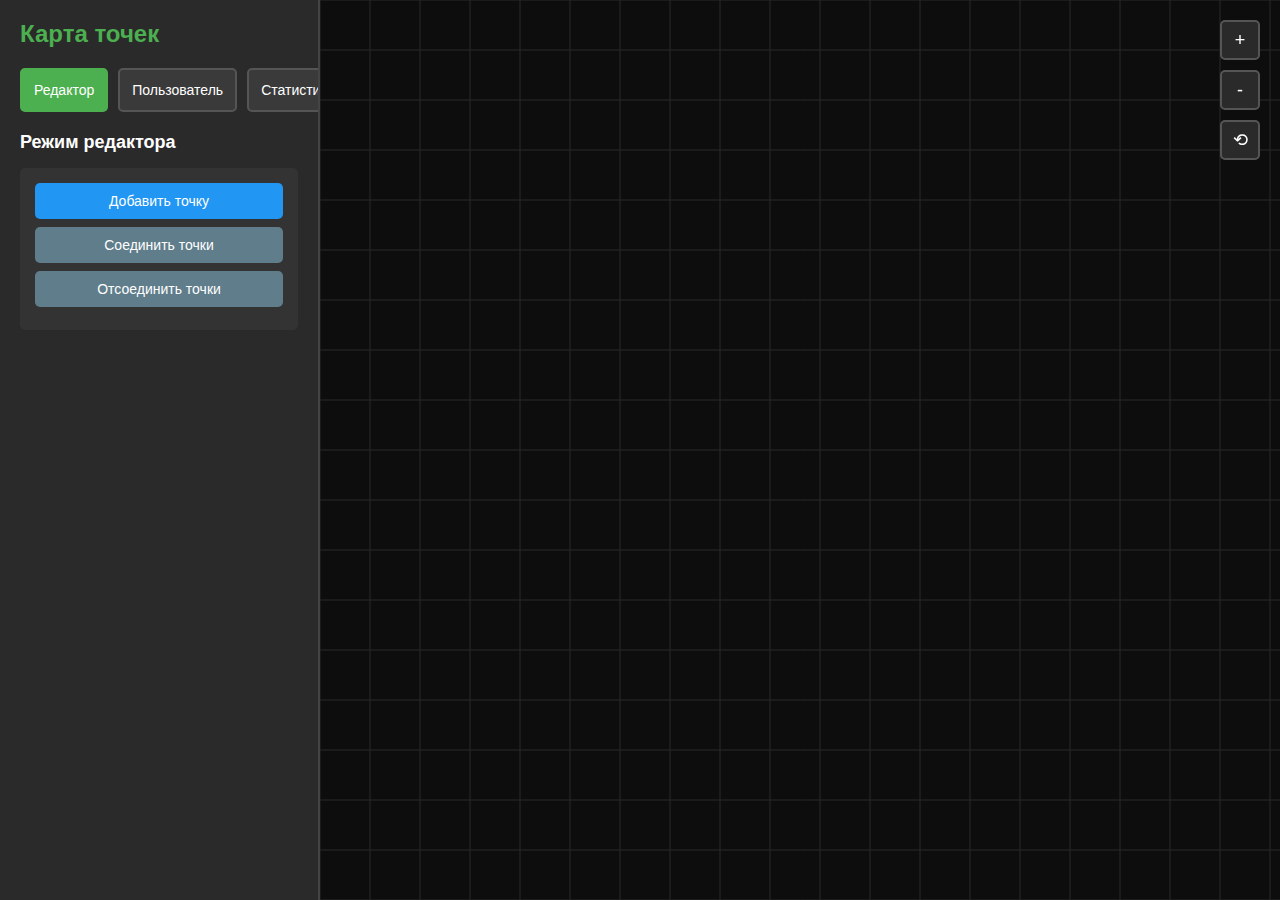
<file: src/index.html>
<!DOCTYPE html>
<html lang="ru">
<head>
    <meta charset="UTF-8">
    <meta name="viewport" content="width=device-width, initial-scale=1.0">
    <title>Карта нефтяных точек</title>
    <link rel="stylesheet" href="css/style.css">
</head>
<body>
    <div class="container">
        <!-- Панель управления -->
        <div class="sidebar">
            <h1>Карта точек</h1>
            
            <!-- Переключатель режимов -->
            <div class="mode-switch">
                <button id="editorMode" class="mode-btn active">Редактор</button>
                <button id="userMode" class="mode-btn">Пользователь</button>
                <button id="statsMode" class="mode-btn">Статистика</button>
            </div>

            <!-- Панель редактора -->
            <div id="editorPanel" class="panel">
                <h3>Режим редактора</h3>
                
                <div class="section">
                    <button id="addPointBtn" class="btn btn-primary">Добавить точку</button>
                    <button id="connectPointsBtn" class="btn btn-secondary">Соединить точки</button>
                    <button id="disconnectPointsBtn" class="btn btn-secondary">Отсоединить точки</button>
                    <button id="cancelConnectionBtn" class="btn btn-danger" style="display: none;">Отменить</button>
                </div>

                <div class="section" id="pointSettings" style="display: none;">
                    <h4>Настройки точки</h4>
                    
                    <label>Тип точки:</label>
                    <select id="pointType">
                        <option value="tower">Вышка (круг)</option>
                        <option value="lair">Логово (квадрат)</option>
                    </select>
                    
                    <label>Нефть в день:</label>
                    <input type="number" id="oilAmount" value="60" min="0">
                    
                    <label>Статус:</label>
                    <select id="pointStatus">
                        <option value="free">Свободно</option>
                        <option value="captured">Захвачено</option>
                    </select>
                    
                    <label>Открывается через (дней):</label>
                    <input type="number" id="unlockDay" value="0" min="0" max="60">
                    
                    <label>Размер точки:</label>
                    <select id="pointSize">
                        <option value="small">Маленький</option>
                        <option value="medium" selected>Средний</option>
                        <option value="large">Большой</option>
                    </select>
                    
                    <button id="deletePoint" class="btn btn-danger">Удалить</button>
                </div>
            </div>

            <!-- Панель пользователя -->
            <div id="userPanel" class="panel" style="display: none;">
                <h3>Режим пользователя</h3>
                
                <div class="section">
                    <h4>Метки:</h4>
                    <button id="noMarker" class="marker-btn" data-type="none">🚫 Без метки (удалить)</button>
                    <button id="attackMarker" class="marker-btn" data-type="attack">⚔️ Атаковать</button>
                    <button id="noAttackMarker" class="marker-btn" data-type="noattack">🚫 Не атаковать</button>
                    <button id="observeMarker" class="marker-btn" data-type="observe">👁️ Наблюдаем</button>
                    <button id="captureMarker" class="marker-btn" data-type="capture">🎯 Захват в конце дня остатками</button>
                    <button id="centerMarker" class="marker-btn" data-type="center">🎖️ Набиться в центр для очков</button>
                    <button id="whaleMarker" class="marker-btn" data-type="whale">🐋 Охота на кита</button>
                </div>

                <div class="section">
                    <button id="clearMarkers" class="btn btn-danger">Очистить метки</button>
                </div>

                <div class="section">
                    <h4>Количество меток:</h4>
                    <div id="markerCount"></div>
                </div>
            </div>

            <!-- Панель статистики -->
            <div id="statsPanel" class="panel" style="display: none;">
                <h3>Статистика карты</h3>
                
                <div class="section">
                    <h4>Точки:</h4>
                    <div id="pointsStats"></div>
                </div>

                <div class="section">
                    <h4>Нефть:</h4>
                    <div id="oilStats"></div>
                </div>

                <div class="section">
                    <h4>Метки:</h4>
                    <div id="markersStats"></div>
                </div>
            </div>
        </div>

        <!-- Область карты -->
        <div class="map-area">
            <div class="map-controls">
                <button id="zoomIn" class="control-btn">+</button>
                <button id="zoomOut" class="control-btn">-</button>
                <button id="resetView" class="control-btn">⟲</button>
            </div>
            <div id="notification" class="notification"></div>
            <canvas id="mapCanvas"></canvas>
        </div>
    </div>

    <script src="js/state.js"></script>
    <script src="js/canvas.js"></script>
    <script src="js/ui.js"></script>
    <script src="js/main.js"></script>
</body>
</html>
</file>
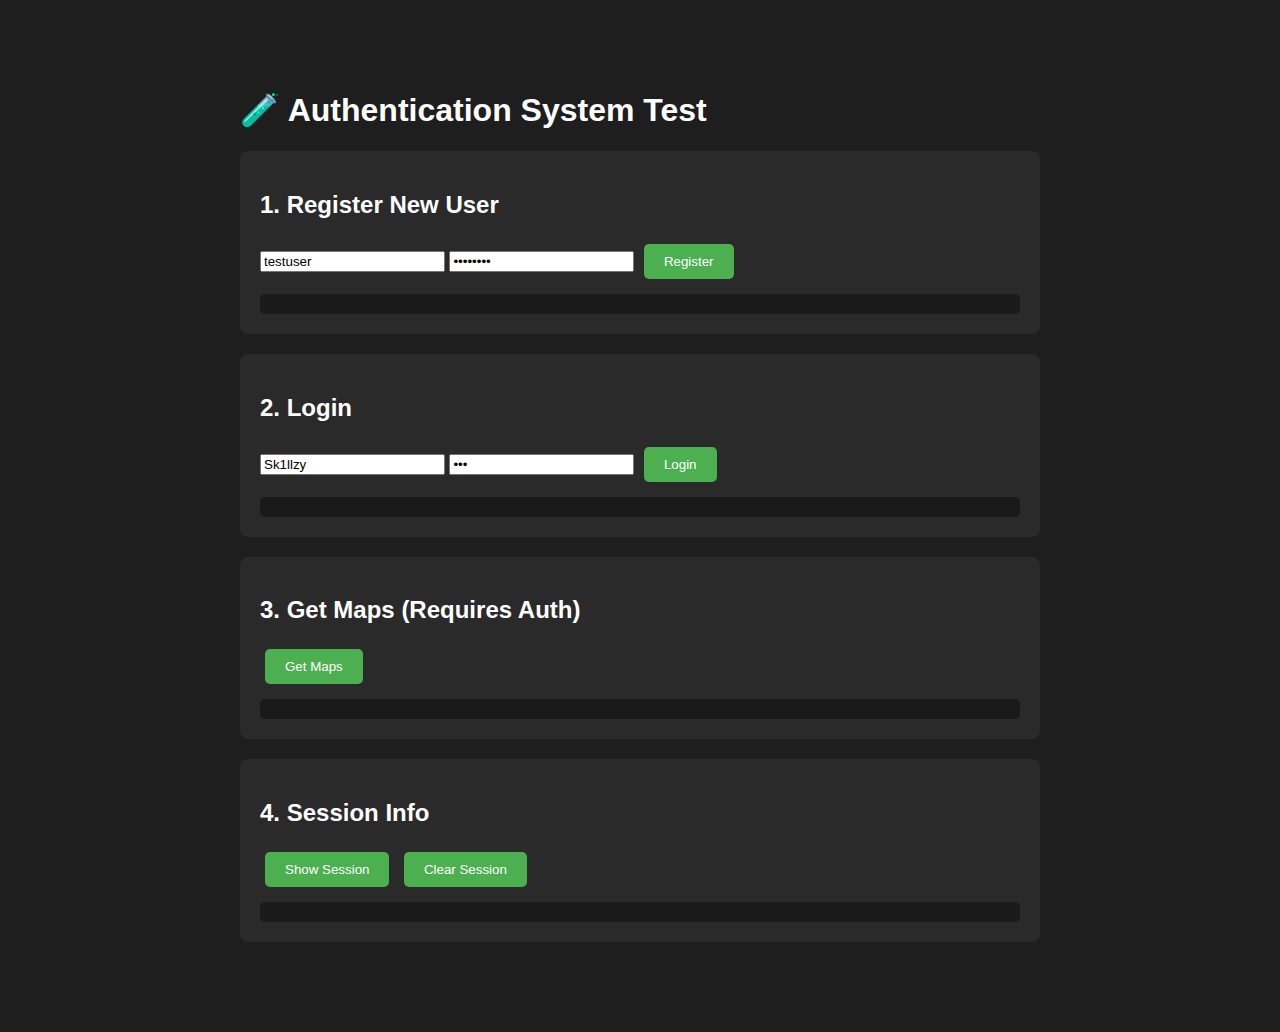
<file: test_auth.html>
<!DOCTYPE html>
<html lang="ru">
<head>
    <meta charset="UTF-8">
    <meta name="viewport" content="width=device-width, initial-scale=1.0">
    <title>Test Authentication</title>
    <style>
        body {
            font-family: Arial, sans-serif;
            max-width: 800px;
            margin: 50px auto;
            padding: 20px;
            background: #1e1e1e;
            color: #fff;
        }
        .test-section {
            background: #2a2a2a;
            padding: 20px;
            margin-bottom: 20px;
            border-radius: 8px;
        }
        button {
            padding: 10px 20px;
            margin: 5px;
            background: #4CAF50;
            border: none;
            color: white;
            cursor: pointer;
            border-radius: 5px;
        }
        button:hover {
            background: #45a049;
        }
        .result {
            background: #1a1a1a;
            padding: 10px;
            margin-top: 10px;
            border-radius: 5px;
            white-space: pre-wrap;
            font-family: monospace;
            font-size: 12px;
        }
        .error {
            color: #f44336;
        }
        .success {
            color: #4CAF50;
        }
    </style>
</head>
<body>
    <h1>🧪 Authentication System Test</h1>

    <div class="test-section">
        <h2>1. Register New User</h2>
        <input type="text" id="regUsername" placeholder="Username" value="testuser">
        <input type="password" id="regPassword" placeholder="Password" value="test1234">
        <button onclick="testRegister()">Register</button>
        <div id="regResult" class="result"></div>
    </div>

    <div class="test-section">
        <h2>2. Login</h2>
        <input type="text" id="loginUsername" placeholder="Username" value="Sk1llzy">
        <input type="password" id="loginPassword" placeholder="Password" value="123">
        <button onclick="testLogin()">Login</button>
        <div id="loginResult" class="result"></div>
    </div>

    <div class="test-section">
        <h2>3. Get Maps (Requires Auth)</h2>
        <button onclick="testGetMaps()">Get Maps</button>
        <div id="mapsResult" class="result"></div>
    </div>

    <div class="test-section">
        <h2>4. Session Info</h2>
        <button onclick="showSession()">Show Session</button>
        <button onclick="clearSession()">Clear Session</button>
        <div id="sessionResult" class="result"></div>
    </div>

    <script>
        async function testRegister() {
            const username = document.getElementById('regUsername').value;
            const password = document.getElementById('regPassword').value;
            const result = document.getElementById('regResult');

            try {
                const response = await fetch('/api/auth/register/', {
                    method: 'POST',
                    headers: { 'Content-Type': 'application/json' },
                    body: JSON.stringify({ username, password })
                });

                const data = await response.json();
                
                if (response.ok) {
                    result.className = 'result success';
                    result.textContent = 'SUCCESS:\n' + JSON.stringify(data, null, 2);
                    
                    // Save to session
                    sessionStorage.setItem('authToken', data.token);
                    sessionStorage.setItem('username', data.username);
                    sessionStorage.setItem('userId', data.user_id);
                } else {
                    result.className = 'result error';
                    result.textContent = 'ERROR:\n' + JSON.stringify(data, null, 2);
                }
            } catch (error) {
                result.className = 'result error';
                result.textContent = 'ERROR:\n' + error.message;
            }
        }

        async function testLogin() {
            const username = document.getElementById('loginUsername').value;
            const password = document.getElementById('loginPassword').value;
            const result = document.getElementById('loginResult');

            try {
                const response = await fetch('/api/auth/login/', {
                    method: 'POST',
                    headers: { 'Content-Type': 'application/json' },
                    body: JSON.stringify({ username, password })
                });

                const data = await response.json();
                
                if (response.ok) {
                    result.className = 'result success';
                    result.textContent = 'SUCCESS:\n' + JSON.stringify(data, null, 2);
                    
                    // Save to session
                    sessionStorage.setItem('authToken', data.token);
                    sessionStorage.setItem('username', data.username);
                    sessionStorage.setItem('userId', data.user_id);
                } else {
                    result.className = 'result error';
                    result.textContent = 'ERROR:\n' + JSON.stringify(data, null, 2);
                }
            } catch (error) {
                result.className = 'result error';
                result.textContent = 'ERROR:\n' + error.message;
            }
        }

        async function testGetMaps() {
            const result = document.getElementById('mapsResult');
            const token = sessionStorage.getItem('authToken');

            if (!token) {
                result.className = 'result error';
                result.textContent = 'ERROR: No auth token. Please login first.';
                return;
            }

            try {
                const response = await fetch('/api/maps/', {
                    headers: {
                        'Content-Type': 'application/json',
                        'Authorization': `Bearer ${token}`
                    }
                });

                const data = await response.json();
                
                if (response.ok) {
                    result.className = 'result success';
                    result.textContent = 'SUCCESS:\n' + JSON.stringify(data, null, 2);
                } else {
                    result.className = 'result error';
                    result.textContent = 'ERROR:\n' + JSON.stringify(data, null, 2);
                }
            } catch (error) {
                result.className = 'result error';
                result.textContent = 'ERROR:\n' + error.message;
            }
        }

        function showSession() {
            const result = document.getElementById('sessionResult');
            const session = {
                authToken: sessionStorage.getItem('authToken'),
                username: sessionStorage.getItem('username'),
                userId: sessionStorage.getItem('userId')
            };
            result.className = 'result';
            result.textContent = JSON.stringify(session, null, 2);
        }

        function clearSession() {
            sessionStorage.clear();
            const result = document.getElementById('sessionResult');
            result.className = 'result success';
            result.textContent = 'Session cleared!';
        }
    </script>
</body>
</html>
</file>
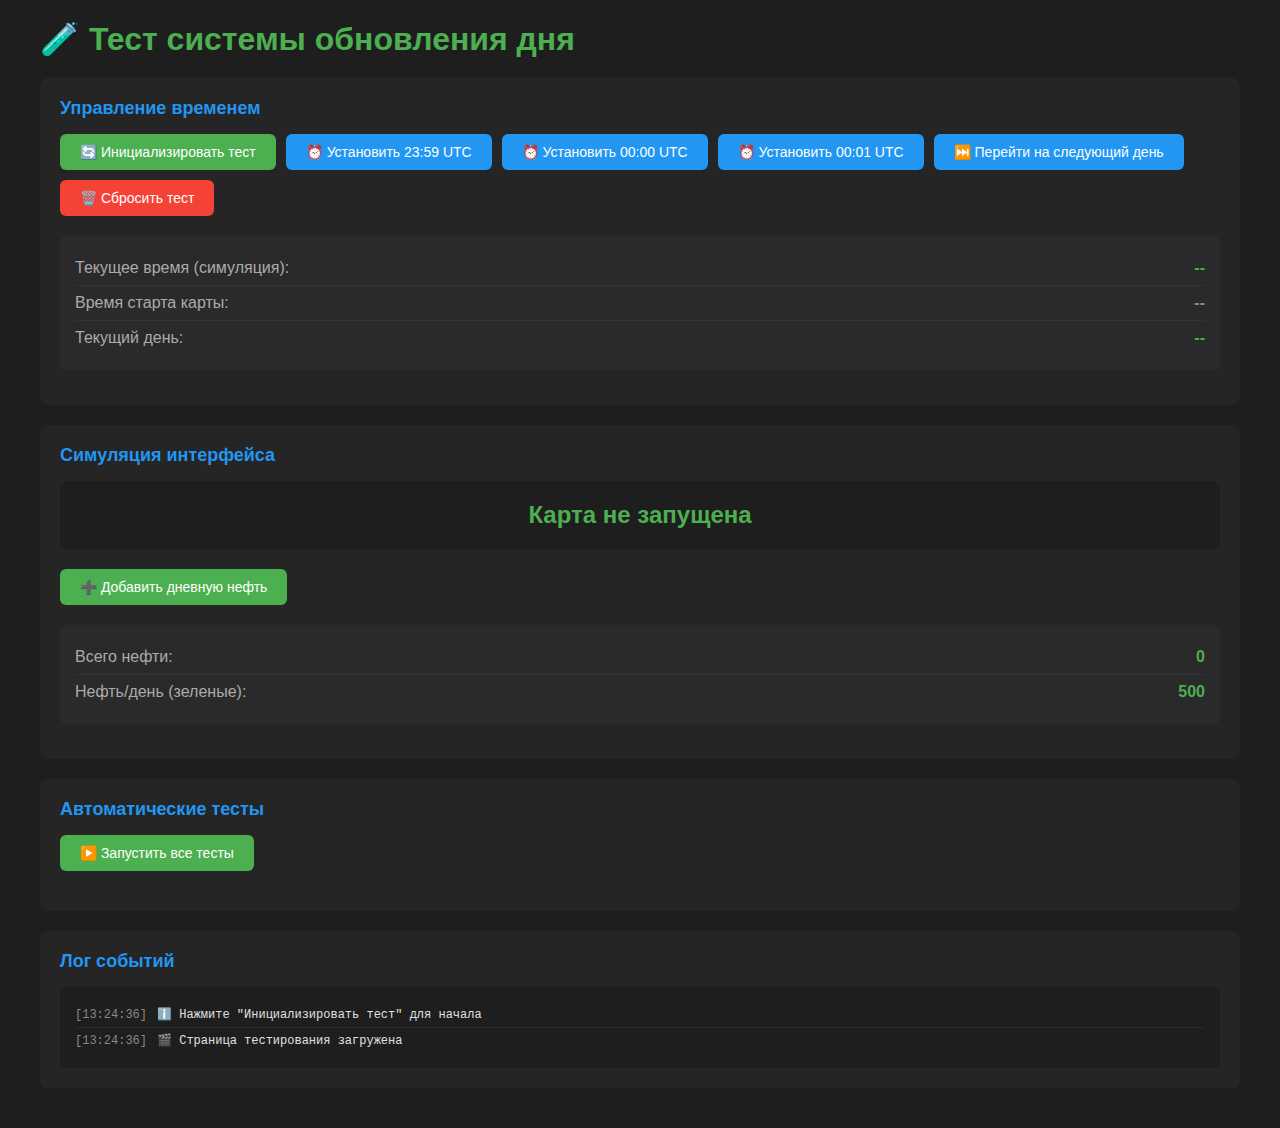
<file: test_day_change.html>
<!DOCTYPE html>
<html lang="ru">
<head>
    <meta charset="UTF-8">
    <meta name="viewport" content="width=device-width, initial-scale=1.0">
    <title>Тест обновления дня</title>
    <style>
        * {
            margin: 0;
            padding: 0;
            box-sizing: border-box;
        }
        
        body {
            font-family: -apple-system, BlinkMacSystemFont, 'Segoe UI', Roboto, sans-serif;
            background: #1e1e1e;
            color: #e0e0e0;
            padding: 20px;
        }
        
        .container {
            max-width: 1200px;
            margin: 0 auto;
        }
        
        h1 {
            color: #4CAF50;
            margin-bottom: 20px;
        }
        
        .test-section {
            background: #252525;
            border-radius: 8px;
            padding: 20px;
            margin-bottom: 20px;
        }
        
        .test-section h2 {
            color: #2196F3;
            font-size: 18px;
            margin-bottom: 15px;
        }
        
        .controls {
            display: flex;
            gap: 10px;
            margin-bottom: 20px;
            flex-wrap: wrap;
        }
        
        button {
            padding: 10px 20px;
            background: #4CAF50;
            color: white;
            border: none;
            border-radius: 6px;
            cursor: pointer;
            font-size: 14px;
            font-weight: 500;
        }
        
        button:hover {
            background: #45a049;
        }
        
        button.secondary {
            background: #2196F3;
        }
        
        button.secondary:hover {
            background: #1976D2;
        }
        
        button.danger {
            background: #f44336;
        }
        
        button.danger:hover {
            background: #da190b;
        }
        
        .status {
            background: #2a2a2a;
            padding: 15px;
            border-radius: 6px;
            margin-bottom: 15px;
        }
        
        .status-item {
            display: flex;
            justify-content: space-between;
            padding: 8px 0;
            border-bottom: 1px solid #333;
        }
        
        .status-item:last-child {
            border-bottom: none;
        }
        
        .status-label {
            color: #aaa;
        }
        
        .status-value {
            color: #4CAF50;
            font-weight: 600;
        }
        
        .timer {
            font-size: 24px;
            text-align: center;
            color: #4CAF50;
            padding: 20px;
            background: #1e1e1e;
            border-radius: 8px;
            font-weight: 600;
            margin-bottom: 10px;
        }
        
        .day-info {
            text-align: center;
            font-size: 14px;
            color: #aaa;
            margin-bottom: 20px;
        }
        
        .day-change-warning {
            margin-bottom: 15px;
            padding: 15px;
            background: #3a2a1a;
            border: 2px solid #FF9800;
            border-radius: 8px;
            display: none;
        }
        
        .day-change-warning.show {
            display: block;
        }
        
        .day-change-warning-content {
            display: flex;
            align-items: center;
            gap: 15px;
        }
        
        .day-change-icon {
            font-size: 32px;
            flex-shrink: 0;
        }
        
        .day-change-text {
            flex: 1;
        }
        
        .day-change-title {
            color: #FFD700;
            font-size: 16px;
            font-weight: 600;
            margin-bottom: 5px;
        }
        
        .day-change-subtitle {
            color: #FFD700;
            font-size: 14px;
        }
        
        .test-result {
            padding: 10px;
            border-radius: 6px;
            margin-bottom: 10px;
        }
        
        .test-result.pass {
            background: #1a3a1a;
            border: 1px solid #4CAF50;
            color: #4CAF50;
        }
        
        .test-result.fail {
            background: #3a1a1a;
            border: 1px solid #f44336;
            color: #f44336;
        }
        
        .test-result.info {
            background: #1a2a3a;
            border: 1px solid #2196F3;
            color: #2196F3;
        }
        
        .log {
            background: #1e1e1e;
            padding: 15px;
            border-radius: 6px;
            max-height: 400px;
            overflow-y: auto;
            font-family: 'Courier New', monospace;
            font-size: 12px;
        }
        
        .log-entry {
            padding: 5px 0;
            border-bottom: 1px solid #2a2a2a;
        }
        
        .log-entry:last-child {
            border-bottom: none;
        }
        
        .log-time {
            color: #888;
            margin-right: 10px;
        }
        
        .log-message {
            color: #e0e0e0;
        }
    </style>
</head>
<body>
    <div class="container">
        <h1>🧪 Тест системы обновления дня</h1>
        
        <div class="test-section">
            <h2>Управление временем</h2>
            <div class="controls">
                <button onclick="initTest()">🔄 Инициализировать тест</button>
                <button class="secondary" onclick="setTime23_59()">⏰ Установить 23:59 UTC</button>
                <button class="secondary" onclick="setTime00_00()">⏰ Установить 00:00 UTC</button>
                <button class="secondary" onclick="setTime00_01()">⏰ Установить 00:01 UTC</button>
                <button class="secondary" onclick="advanceDay()">⏭️ Перейти на следующий день</button>
                <button class="danger" onclick="resetTest()">🗑️ Сбросить тест</button>
            </div>
            
            <div class="status">
                <div class="status-item">
                    <span class="status-label">Текущее время (симуляция):</span>
                    <span class="status-value" id="currentTime">--</span>
                </div>
                <div class="status-item">
                    <span class="status-label">Время старта карты:</span>
                    <span class="status-value" id="startTime">--</span>
                </div>
                <div class="status-item">
                    <span class="status-label">Текущий день:</span>
                    <span class="status-value" id="currentDayValue">--</span>
                </div>
            </div>
        </div>
        
        <div class="test-section">
            <h2>Симуляция интерфейса</h2>
            
            <div class="timer" id="gameTimer">Карта не запущена</div>
            <div class="day-info" id="currentDay"></div>
            
            <div class="day-change-warning" id="dayChangeWarning">
                <!-- Warning content will be inserted here -->
            </div>
            
            <div class="controls">
                <button onclick="addDailyOil()">➕ Добавить дневную нефть</button>
            </div>
            
            <div class="status">
                <div class="status-item">
                    <span class="status-label">Всего нефти:</span>
                    <span class="status-value" id="totalOil">0</span>
                </div>
                <div class="status-item">
                    <span class="status-label">Нефть/день (зеленые):</span>
                    <span class="status-value" id="dailyOilGreen">500</span>
                </div>
            </div>
        </div>
        
        <div class="test-section">
            <h2>Автоматические тесты</h2>
            <div class="controls">
                <button onclick="runAllTests()">▶️ Запустить все тесты</button>
            </div>
            <div id="testResults"></div>
        </div>
        
        <div class="test-section">
            <h2>Лог событий</h2>
            <div class="log" id="eventLog"></div>
        </div>
    </div>

    <script>
        // Test state
        let testState = {
            startTime: null,
            currentTime: null,
            isRunning: false,
            totalOil: 0,
            durationDays: 10,
            lastDay: -1,
            dayChangeNotified: false
        };
        
        let timerInterval = null;
        
        // Logging
        function log(message) {
            const logEl = document.getElementById('eventLog');
            const entry = document.createElement('div');
            entry.className = 'log-entry';
            
            const time = new Date().toLocaleTimeString('ru-RU');
            entry.innerHTML = `<span class="log-time">[${time}]</span><span class="log-message">${message}</span>`;
            
            logEl.insertBefore(entry, logEl.firstChild);
            console.log(`[${time}] ${message}`);
        }
        
        // Test result display
        function addTestResult(message, status) {
            const resultsEl = document.getElementById('testResults');
            const result = document.createElement('div');
            result.className = `test-result ${status}`;
            result.textContent = message;
            resultsEl.appendChild(result);
        }
        
        function clearTestResults() {
            document.getElementById('testResults').innerHTML = '';
        }
        
        // Core functions (copied from app.js)
        function getCurrentDay() {
            if (!testState.startTime) return 0;
            const start = new Date(testState.startTime);
            const now = testState.currentTime || new Date();
            const diff = now - start;
            return Math.max(0, Math.floor(diff / (1000 * 60 * 60 * 24)));
        }
        
        function updateDayChangeWarning() {
            const warningSection = document.getElementById('dayChangeWarning');
            if (!warningSection) return;
            
            if (testState.dayChangeNotified && testState.isRunning) {
                const dailyOilGreen = parseInt(document.getElementById('dailyOilGreen').textContent) || 0;
                const currentDay = getCurrentDay();
                
                warningSection.innerHTML = `
                    <div class="day-change-warning-content">
                        <div class="day-change-icon">⚠️</div>
                        <div class="day-change-text">
                            <div class="day-change-title">Новый день ${currentDay + 1}!</div>
                            <div class="day-change-subtitle">Не забудьте добавить дневную нефть: ${dailyOilGreen}</div>
                        </div>
                    </div>
                `;
                warningSection.classList.add('show');
                log('✅ Уведомление о новом дне показано');
            } else {
                warningSection.classList.remove('show');
            }
        }
        
        function updateTimer() {
            if (!testState.isRunning || !testState.startTime) {
                document.getElementById('gameTimer').textContent = 'Карта не запущена';
                return;
            }
            
            const start = new Date(testState.startTime);
            const end = new Date(start.getTime() + testState.durationDays * 24 * 60 * 60 * 1000);
            const now = testState.currentTime || new Date();
            const remaining = end - now;
            
            if (remaining <= 0) {
                document.getElementById('gameTimer').textContent = 'Карта завершена';
                stopTimer();
                return;
            }
            
            const days = Math.floor(remaining / (1000 * 60 * 60 * 24));
            const hours = Math.floor((remaining % (1000 * 60 * 60 * 24)) / (1000 * 60 * 60));
            const minutes = Math.floor((remaining % (1000 * 60 * 60)) / (1000 * 60));
            const seconds = Math.floor((remaining % (1000 * 60)) / 1000);
            
            document.getElementById('gameTimer').textContent = 
                `${days}д ${String(hours).padStart(2, '0')}:${String(minutes).padStart(2, '0')}:${String(seconds).padStart(2, '0')}`;
            
            const currentDay = getCurrentDay();
            document.getElementById('currentDay').textContent = `День ${currentDay + 1} из ${testState.durationDays}`;
            
            // Check if day changed
            if (testState.lastDay !== -1 && currentDay > testState.lastDay) {
                log(`🔔 День изменился: ${testState.lastDay + 1} → ${currentDay + 1}`);
                testState.dayChangeNotified = true;
                updateDayChangeWarning();
            }
            testState.lastDay = currentDay;
            
            // Update status display
            updateStatusDisplay();
        }
        
        function startTimer() {
            stopTimer();
            
            if (!testState.isRunning || !testState.startTime) {
                document.getElementById('gameTimer').textContent = 'Карта не запущена';
                return;
            }
            
            testState.lastDay = getCurrentDay();
            testState.dayChangeNotified = false;
            
            updateTimer();
            timerInterval = setInterval(updateTimer, 1000);
            log('⏱️ Таймер запущен');
        }
        
        function stopTimer() {
            if (timerInterval) {
                clearInterval(timerInterval);
                timerInterval = null;
                log('⏱️ Таймер остановлен');
            }
        }
        
        function updateStatusDisplay() {
            const now = testState.currentTime || new Date();
            document.getElementById('currentTime').textContent = now.toISOString().replace('T', ' ').substring(0, 19) + ' UTC';
            
            if (testState.startTime) {
                const start = new Date(testState.startTime);
                document.getElementById('startTime').textContent = start.toISOString().replace('T', ' ').substring(0, 19) + ' UTC';
            }
            
            document.getElementById('currentDayValue').textContent = getCurrentDay() + 1;
            document.getElementById('totalOil').textContent = testState.totalOil;
        }
        
        // Test controls
        function initTest() {
            // Set start time to yesterday at 00:00 UTC
            const yesterday = new Date();
            yesterday.setUTCDate(yesterday.getUTCDate() - 1);
            yesterday.setUTCHours(0, 0, 0, 0);
            
            testState.startTime = yesterday.toISOString();
            testState.currentTime = new Date();
            testState.isRunning = true;
            testState.totalOil = 0;
            testState.lastDay = -1;
            testState.dayChangeNotified = false;
            
            log('🚀 Тест инициализирован: старт вчера в 00:00 UTC');
            startTimer();
            updateStatusDisplay();
        }
        
        function setTime23_59() {
            if (!testState.startTime) {
                alert('Сначала инициализируйте тест!');
                return;
            }
            
            const start = new Date(testState.startTime);
            const newTime = new Date(start);
            newTime.setUTCDate(start.getUTCDate() + 1);
            newTime.setUTCHours(23, 59, 0, 0);
            
            testState.currentTime = newTime;
            log('⏰ Время установлено на 23:59 UTC (за 1 минуту до смены дня)');
            updateTimer();
        }
        
        function setTime00_00() {
            if (!testState.startTime) {
                alert('Сначала инициализируйте тест!');
                return;
            }
            
            const start = new Date(testState.startTime);
            const newTime = new Date(start);
            newTime.setUTCDate(start.getUTCDate() + 2);
            newTime.setUTCHours(0, 0, 0, 0);
            
            testState.currentTime = newTime;
            log('⏰ Время установлено на 00:00 UTC (момент смены дня)');
            updateTimer();
        }
        
        function setTime00_01() {
            if (!testState.startTime) {
                alert('Сначала инициализируйте тест!');
                return;
            }
            
            const start = new Date(testState.startTime);
            const newTime = new Date(start);
            newTime.setUTCDate(start.getUTCDate() + 2);
            newTime.setUTCHours(0, 1, 0, 0);
            
            testState.currentTime = newTime;
            log('⏰ Время установлено на 00:01 UTC (после смены дня)');
            updateTimer();
        }
        
        function advanceDay() {
            if (!testState.currentTime) {
                alert('Сначала инициализируйте тест!');
                return;
            }
            
            const newTime = new Date(testState.currentTime);
            newTime.setUTCDate(newTime.getUTCDate() + 1);
            testState.currentTime = newTime;
            
            log('⏭️ Время перемещено на +1 день');
            updateTimer();
        }
        
        function addDailyOil() {
            const dailyOilGreen = parseInt(document.getElementById('dailyOilGreen').textContent) || 0;
            
            if (dailyOilGreen === 0) {
                log('❌ Нет нефти для добавления');
                return;
            }
            
            testState.totalOil += dailyOilGreen;
            document.getElementById('totalOil').textContent = testState.totalOil;
            
            // Hide day change warning
            testState.dayChangeNotified = false;
            updateDayChangeWarning();
            
            log(`✅ Добавлено ${dailyOilGreen} нефти. Всего: ${testState.totalOil}`);
            log('✅ Уведомление о новом дне скрыто');
        }
        
        function resetTest() {
            stopTimer();
            
            testState = {
                startTime: null,
                currentTime: null,
                isRunning: false,
                totalOil: 0,
                durationDays: 10,
                lastDay: -1,
                dayChangeNotified: false
            };
            
            document.getElementById('gameTimer').textContent = 'Карта не запущена';
            document.getElementById('currentDay').textContent = '';
            document.getElementById('dayChangeWarning').classList.remove('show');
            document.getElementById('totalOil').textContent = '0';
            document.getElementById('currentTime').textContent = '--';
            document.getElementById('startTime').textContent = '--';
            document.getElementById('currentDayValue').textContent = '--';
            
            log('🗑️ Тест сброшен');
        }
        
        // Automated tests
        async function runAllTests() {
            clearTestResults();
            log('🧪 Запуск автоматических тестов...');
            
            // Test 1: Day change detection
            await testDayChangeDetection();
            
            // Test 2: Warning display
            await testWarningDisplay();
            
            // Test 3: Warning persistence
            await testWarningPersistence();
            
            // Test 4: Warning dismissal
            await testWarningDismissal();
            
            // Test 5: Day counter update
            await testDayCounterUpdate();
            
            log('✅ Все тесты завершены');
        }
        
        async function testDayChangeDetection() {
            log('📝 Тест 1: Обнаружение смены дня');
            
            // Initialize
            const start = new Date();
            start.setUTCHours(0, 0, 0, 0);
            start.setUTCDate(start.getUTCDate() - 1);
            
            testState.startTime = start.toISOString();
            testState.currentTime = new Date(start);
            testState.currentTime.setUTCHours(23, 59, 0, 0);
            testState.isRunning = true;
            testState.lastDay = 0;
            testState.dayChangeNotified = false;
            
            updateTimer();
            
            const dayBefore = getCurrentDay();
            
            // Advance to next day
            testState.currentTime.setUTCHours(0, 0, 0, 0);
            testState.currentTime.setUTCDate(testState.currentTime.getUTCDate() + 1);
            
            updateTimer();
            
            const dayAfter = getCurrentDay();
            
            if (dayAfter > dayBefore && testState.dayChangeNotified) {
                addTestResult('✅ Тест 1 ПРОЙДЕН: Смена дня обнаружена корректно', 'pass');
            } else {
                addTestResult('❌ Тест 1 ПРОВАЛЕН: Смена дня не обнаружена', 'fail');
            }
            
            await sleep(500);
        }
        
        async function testWarningDisplay() {
            log('📝 Тест 2: Отображение уведомления');
            
            const warningEl = document.getElementById('dayChangeWarning');
            const isVisible = warningEl.classList.contains('show');
            
            if (isVisible && testState.dayChangeNotified) {
                addTestResult('✅ Тест 2 ПРОЙДЕН: Уведомление отображается после смены дня', 'pass');
            } else {
                addTestResult('❌ Тест 2 ПРОВАЛЕН: Уведомление не отображается', 'fail');
            }
            
            await sleep(500);
        }
        
        async function testWarningPersistence() {
            log('📝 Тест 3: Постоянство уведомления');
            
            // Simulate timer updates
            for (let i = 0; i < 3; i++) {
                updateTimer();
                await sleep(100);
            }
            
            const warningEl = document.getElementById('dayChangeWarning');
            const stillVisible = warningEl.classList.contains('show');
            
            if (stillVisible && testState.dayChangeNotified) {
                addTestResult('✅ Тест 3 ПРОЙДЕН: Уведомление остается видимым', 'pass');
            } else {
                addTestResult('❌ Тест 3 ПРОВАЛЕН: Уведомление исчезло преждевременно', 'fail');
            }
            
            await sleep(500);
        }
        
        async function testWarningDismissal() {
            log('📝 Тест 4: Скрытие уведомления при добавлении нефти');
            
            // Add oil
            addDailyOil();
            
            const warningEl = document.getElementById('dayChangeWarning');
            const isHidden = !warningEl.classList.contains('show');
            
            if (isHidden && !testState.dayChangeNotified) {
                addTestResult('✅ Тест 4 ПРОЙДЕН: Уведомление скрывается при добавлении нефти', 'pass');
            } else {
                addTestResult('❌ Тест 4 ПРОВАЛЕН: Уведомление не скрылось', 'fail');
            }
            
            await sleep(500);
        }
        
        async function testDayCounterUpdate() {
            log('📝 Тест 5: Обновление счетчика дней');
            
            // Reset and test day counter
            const start = new Date();
            start.setUTCHours(0, 0, 0, 0);
            start.setUTCDate(start.getUTCDate() - 3);
            
            testState.startTime = start.toISOString();
            testState.currentTime = new Date();
            testState.isRunning = true;
            testState.lastDay = -1;
            
            updateTimer();
            
            const currentDay = getCurrentDay();
            const displayedDay = document.getElementById('currentDay').textContent;
            
            if (displayedDay.includes(`День ${currentDay + 1}`) && currentDay === 3) {
                addTestResult('✅ Тест 5 ПРОЙДЕН: Счетчик дней обновляется корректно', 'pass');
            } else {
                addTestResult(`❌ Тест 5 ПРОВАЛЕН: Ожидался день ${currentDay + 1}, отображается: ${displayedDay}`, 'fail');
            }
            
            await sleep(500);
        }
        
        function sleep(ms) {
            return new Promise(resolve => setTimeout(resolve, ms));
        }
        
        // Initialize on load
        log('🎬 Страница тестирования загружена');
        log('ℹ️ Нажмите "Инициализировать тест" для начала');
    </script>
</body>
</html>
</file>
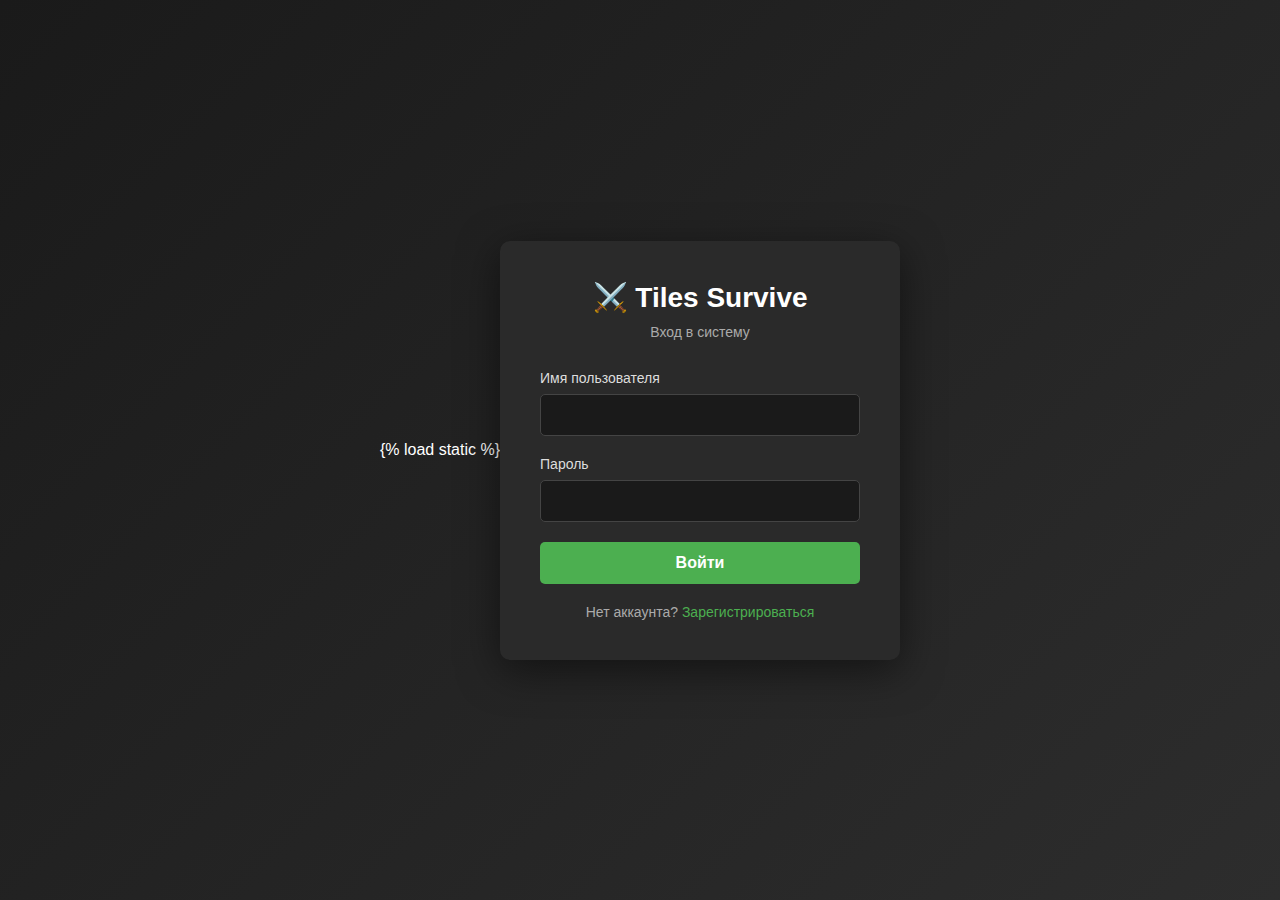
<file: templates/login.html>
{% load static %}
<!DOCTYPE html>
<html lang="ru">
<head>
    <meta charset="UTF-8">
    <meta name="viewport" content="width=device-width, initial-scale=1.0">
    <title>Вход - Tiles Survive</title>
    <style>
        * {
            margin: 0;
            padding: 0;
            box-sizing: border-box;
        }

        body {
            font-family: Arial, sans-serif;
            background: linear-gradient(135deg, #1a1a1a 0%, #2d2d2d 100%);
            min-height: 100vh;
            display: flex;
            justify-content: center;
            align-items: center;
            color: #fff;
        }

        .auth-container {
            background: #2a2a2a;
            border-radius: 10px;
            padding: 40px;
            width: 100%;
            max-width: 400px;
            box-shadow: 0 10px 40px rgba(0, 0, 0, 0.5);
        }

        .auth-header {
            text-align: center;
            margin-bottom: 30px;
        }

        .auth-header h1 {
            font-size: 28px;
            margin-bottom: 10px;
        }

        .auth-header p {
            color: #aaa;
            font-size: 14px;
        }

        .form-group {
            margin-bottom: 20px;
        }

        .form-group label {
            display: block;
            margin-bottom: 8px;
            color: #ddd;
            font-size: 14px;
        }

        .form-group input {
            width: 100%;
            padding: 12px;
            background: #1a1a1a;
            border: 1px solid #444;
            border-radius: 5px;
            color: #fff;
            font-size: 14px;
        }

        .form-group input:focus {
            outline: none;
            border-color: #4CAF50;
        }

        .btn {
            width: 100%;
            padding: 12px;
            background: #4CAF50;
            border: none;
            border-radius: 5px;
            color: #fff;
            font-size: 16px;
            font-weight: bold;
            cursor: pointer;
            transition: background 0.3s;
        }

        .btn:hover {
            background: #45a049;
        }

        .btn:disabled {
            background: #666;
            cursor: not-allowed;
        }

        .error-message {
            background: #f44336;
            color: #fff;
            padding: 12px;
            border-radius: 5px;
            margin-bottom: 20px;
            display: none;
            font-size: 14px;
        }

        .error-message.show {
            display: block;
        }

        .auth-footer {
            text-align: center;
            margin-top: 20px;
            color: #aaa;
            font-size: 14px;
        }

        .auth-footer a {
            color: #4CAF50;
            text-decoration: none;
        }

        .auth-footer a:hover {
            text-decoration: underline;
        }
    </style>
</head>
<body>
    <div class="auth-container">
        <div class="auth-header">
            <h1>⚔️ Tiles Survive</h1>
            <p>Вход в систему</p>
        </div>

        <div id="errorMessage" class="error-message"></div>

        <form id="loginForm">
            <div class="form-group">
                <label for="username">Имя пользователя</label>
                <input type="text" id="username" name="username" required autocomplete="username">
            </div>

            <div class="form-group">
                <label for="password">Пароль</label>
                <input type="password" id="password" name="password" required autocomplete="current-password">
            </div>

            <button type="submit" class="btn" id="loginBtn">Войти</button>
        </form>

        <div class="auth-footer">
            Нет аккаунта? <a href="/register/">Зарегистрироваться</a>
        </div>
    </div>

    <script>
        const form = document.getElementById('loginForm');
        const errorMessage = document.getElementById('errorMessage');
        const loginBtn = document.getElementById('loginBtn');

        form.addEventListener('submit', async (e) => {
            e.preventDefault();
            
            const username = document.getElementById('username').value.trim();
            const password = document.getElementById('password').value;

            if (!username || !password) {
                showError('Заполните все поля');
                return;
            }

            loginBtn.disabled = true;
            loginBtn.textContent = 'Вход...';

            try {
                const response = await fetch('/api/auth/login/', {
                    method: 'POST',
                    headers: { 'Content-Type': 'application/json' },
                    body: JSON.stringify({ username, password })
                });

                const data = await response.json();

                if (response.ok) {
                    // Save token in sessionStorage
                    sessionStorage.setItem('authToken', data.token);
                    sessionStorage.setItem('username', data.username);
                    sessionStorage.setItem('userId', data.user_id);
                    
                    // Redirect to main page
                    window.location.href = '/';
                } else {
                    showError(data.error || 'Ошибка входа');
                    loginBtn.disabled = false;
                    loginBtn.textContent = 'Войти';
                }
            } catch (error) {
                showError('Ошибка соединения с сервером');
                loginBtn.disabled = false;
                loginBtn.textContent = 'Войти';
            }
        });

        function showError(message) {
            errorMessage.textContent = message;
            errorMessage.classList.add('show');
            setTimeout(() => {
                errorMessage.classList.remove('show');
            }, 5000);
        }
    </script>
</body>
</html>
</file>
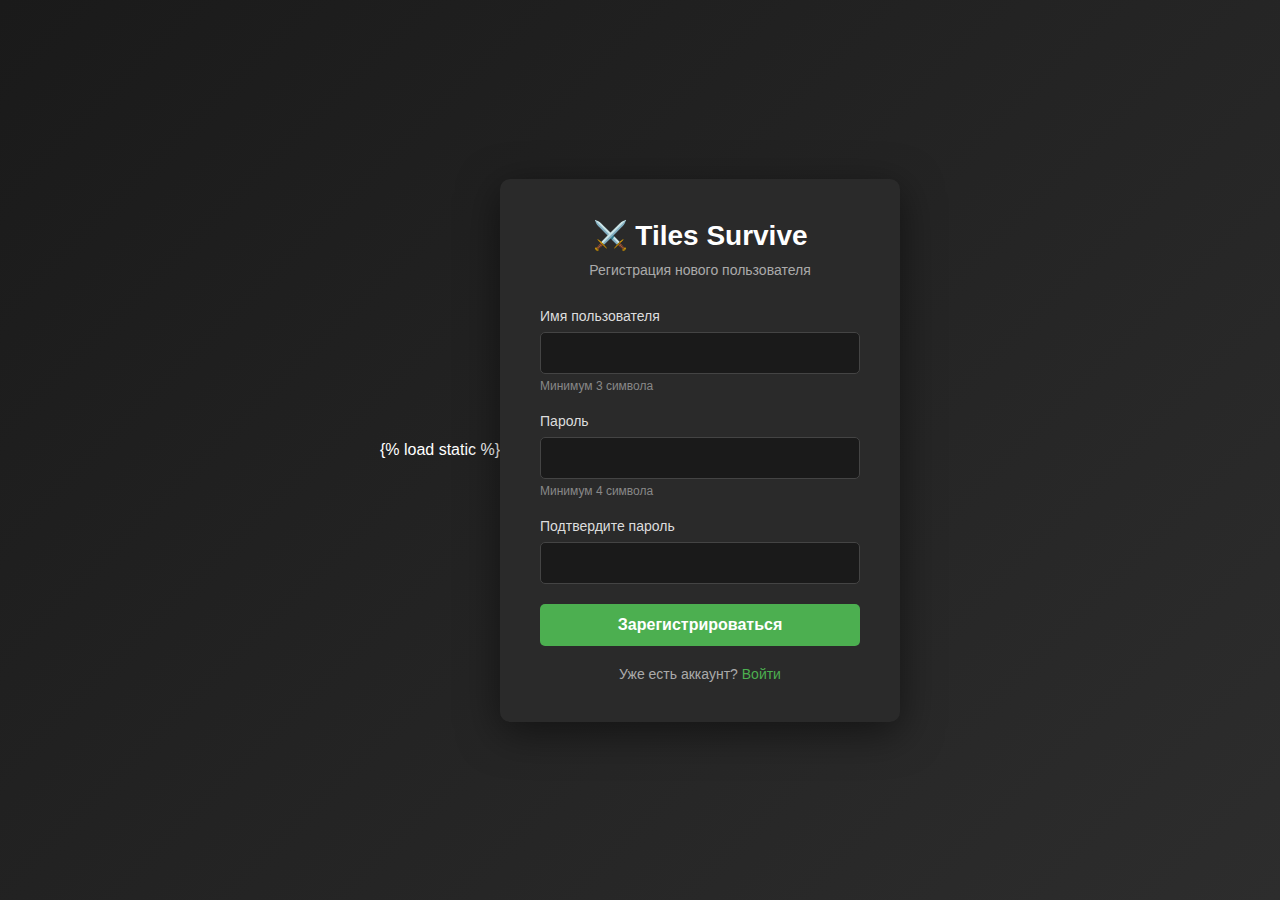
<file: templates/register.html>
{% load static %}
<!DOCTYPE html>
<html lang="ru">
<head>
    <meta charset="UTF-8">
    <meta name="viewport" content="width=device-width, initial-scale=1.0">
    <title>Регистрация - Tiles Survive</title>
    <style>
        * {
            margin: 0;
            padding: 0;
            box-sizing: border-box;
        }

        body {
            font-family: Arial, sans-serif;
            background: linear-gradient(135deg, #1a1a1a 0%, #2d2d2d 100%);
            min-height: 100vh;
            display: flex;
            justify-content: center;
            align-items: center;
            color: #fff;
        }

        .auth-container {
            background: #2a2a2a;
            border-radius: 10px;
            padding: 40px;
            width: 100%;
            max-width: 400px;
            box-shadow: 0 10px 40px rgba(0, 0, 0, 0.5);
        }

        .auth-header {
            text-align: center;
            margin-bottom: 30px;
        }

        .auth-header h1 {
            font-size: 28px;
            margin-bottom: 10px;
        }

        .auth-header p {
            color: #aaa;
            font-size: 14px;
        }

        .form-group {
            margin-bottom: 20px;
        }

        .form-group label {
            display: block;
            margin-bottom: 8px;
            color: #ddd;
            font-size: 14px;
        }

        .form-group input {
            width: 100%;
            padding: 12px;
            background: #1a1a1a;
            border: 1px solid #444;
            border-radius: 5px;
            color: #fff;
            font-size: 14px;
        }

        .form-group input:focus {
            outline: none;
            border-color: #4CAF50;
        }

        .btn {
            width: 100%;
            padding: 12px;
            background: #4CAF50;
            border: none;
            border-radius: 5px;
            color: #fff;
            font-size: 16px;
            font-weight: bold;
            cursor: pointer;
            transition: background 0.3s;
        }

        .btn:hover {
            background: #45a049;
        }

        .btn:disabled {
            background: #666;
            cursor: not-allowed;
        }

        .error-message {
            background: #f44336;
            color: #fff;
            padding: 12px;
            border-radius: 5px;
            margin-bottom: 20px;
            display: none;
            font-size: 14px;
        }

        .error-message.show {
            display: block;
        }

        .success-message {
            background: #4CAF50;
            color: #fff;
            padding: 12px;
            border-radius: 5px;
            margin-bottom: 20px;
            display: none;
            font-size: 14px;
        }

        .success-message.show {
            display: block;
        }

        .auth-footer {
            text-align: center;
            margin-top: 20px;
            color: #aaa;
            font-size: 14px;
        }

        .auth-footer a {
            color: #4CAF50;
            text-decoration: none;
        }

        .auth-footer a:hover {
            text-decoration: underline;
        }

        .password-hint {
            font-size: 12px;
            color: #888;
            margin-top: 5px;
        }

        /* Адаптивность для мобильных */
        @media (max-width: 768px) {
            body {
                padding: 20px;
            }

            .auth-container {
                padding: 30px 20px;
                max-width: 100%;
            }

            .auth-header h1 {
                font-size: 24px;
            }

            .auth-header p {
                font-size: 13px;
            }

            .form-group input {
                padding: 14px;
                font-size: 16px; /* Предотвращает зум на iOS */
            }

            .btn {
                padding: 14px;
                font-size: 16px;
            }

            .password-hint {
                font-size: 11px;
            }
        }

        @media (max-width: 480px) {
            .auth-container {
                padding: 25px 15px;
            }

            .auth-header h1 {
                font-size: 22px;
            }
        }
    </style>
</head>
<body>
    <div class="auth-container">
        <div class="auth-header">
            <h1>⚔️ Tiles Survive</h1>
            <p>Регистрация нового пользователя</p>
        </div>

        <div id="errorMessage" class="error-message"></div>
        <div id="successMessage" class="success-message"></div>

        <form id="registerForm">
            <div class="form-group">
                <label for="username">Имя пользователя</label>
                <input type="text" id="username" name="username" required autocomplete="username" minlength="3">
                <div class="password-hint">Минимум 3 символа</div>
            </div>

            <div class="form-group">
                <label for="password">Пароль</label>
                <input type="password" id="password" name="password" required autocomplete="new-password" minlength="4">
                <div class="password-hint">Минимум 4 символа</div>
            </div>

            <div class="form-group">
                <label for="confirmPassword">Подтвердите пароль</label>
                <input type="password" id="confirmPassword" name="confirmPassword" required autocomplete="new-password">
            </div>

            <button type="submit" class="btn" id="registerBtn">Зарегистрироваться</button>
        </form>

        <div class="auth-footer">
            Уже есть аккаунт? <a href="/login/">Войти</a>
        </div>
    </div>

    <script>
        const form = document.getElementById('registerForm');
        const errorMessage = document.getElementById('errorMessage');
        const successMessage = document.getElementById('successMessage');
        const registerBtn = document.getElementById('registerBtn');

        form.addEventListener('submit', async (e) => {
            e.preventDefault();
            
            const username = document.getElementById('username').value.trim();
            const password = document.getElementById('password').value;
            const confirmPassword = document.getElementById('confirmPassword').value;

            if (!username || !password || !confirmPassword) {
                showError('Заполните все поля');
                return;
            }

            if (username.length < 3) {
                showError('Имя пользователя должно быть минимум 3 символа');
                return;
            }

            if (password.length < 4) {
                showError('Пароль должен быть минимум 4 символа');
                return;
            }

            if (password !== confirmPassword) {
                showError('Пароли не совпадают');
                return;
            }

            registerBtn.disabled = true;
            registerBtn.textContent = 'Регистрация...';

            try {
                const response = await fetch('/api/auth/register/', {
                    method: 'POST',
                    headers: { 'Content-Type': 'application/json' },
                    body: JSON.stringify({ username, password })
                });

                const data = await response.json();

                if (response.ok) {
                    showSuccess('Регистрация успешна! Перенаправление...');
                    
                    // Save token in sessionStorage
                    sessionStorage.setItem('authToken', data.token);
                    sessionStorage.setItem('username', data.username);
                    sessionStorage.setItem('userId', data.user_id);
                    
                    // Redirect to main page after 1 second
                    setTimeout(() => {
                        window.location.href = '/';
                    }, 1000);
                } else {
                    showError(data.error || 'Ошибка регистрации');
                    registerBtn.disabled = false;
                    registerBtn.textContent = 'Зарегистрироваться';
                }
            } catch (error) {
                showError('Ошибка соединения с сервером');
                registerBtn.disabled = false;
                registerBtn.textContent = 'Зарегистрироваться';
            }
        });

        function showError(message) {
            errorMessage.textContent = message;
            errorMessage.classList.add('show');
            successMessage.classList.remove('show');
            setTimeout(() => {
                errorMessage.classList.remove('show');
            }, 5000);
        }

        function showSuccess(message) {
            successMessage.textContent = message;
            successMessage.classList.add('show');
            errorMessage.classList.remove('show');
        }
    </script>
</body>
</html>
</file>
<file: src/css/style.css>
* {
    margin: 0;
    padding: 0;
    box-sizing: border-box;
}

body {
    font-family: 'Segoe UI', Tahoma, Geneva, Verdana, sans-serif;
    background: #1a1a1a;
    color: #fff;
    overflow: hidden;
}

.container {
    display: flex;
    height: 100vh;
}

/* Боковая панель */
.sidebar {
    width: 320px;
    background: #2a2a2a;
    padding: 20px;
    border-right: 2px solid #444;
    overflow-y: auto;
}

.sidebar h1 {
    font-size: 24px;
    margin-bottom: 20px;
    color: #4CAF50;
}

.sidebar h3 {
    font-size: 18px;
    margin-bottom: 15px;
    color: #fff;
}

.sidebar h4 {
    font-size: 14px;
    margin: 15px 0 10px 0;
    color: #aaa;
}

/* Переключатель режимов */
.mode-switch {
    display: flex;
    gap: 10px;
    margin-bottom: 20px;
}

.mode-btn {
    flex: 1;
    padding: 12px;
    background: #3a3a3a;
    color: white;
    border: 2px solid #555;
    border-radius: 5px;
    cursor: pointer;
    font-size: 14px;
    transition: all 0.3s;
}

.mode-btn:hover {
    background: #4a4a4a;
}

.mode-btn.active {
    background: #4CAF50;
    border-color: #4CAF50;
}

/* Секции */
.section {
    margin-bottom: 20px;
    padding: 15px;
    background: #333;
    border-radius: 5px;
}

/* Кнопки */
.btn {
    width: 100%;
    padding: 10px;
    margin-bottom: 8px;
    border: none;
    border-radius: 5px;
    cursor: pointer;
    font-size: 14px;
    transition: all 0.3s;
}

.btn-primary {
    background: #2196F3;
    color: white;
}

.btn-primary:hover {
    background: #1976D2;
}

.btn-secondary {
    background: #607D8B;
    color: white;
}

.btn-secondary:hover {
    background: #455A64;
}

.btn-success {
    background: #4CAF50;
    color: white;
}

.btn-success:hover {
    background: #45a049;
}

.btn-danger {
    background: #f44336;
    color: white;
}

.btn-danger:hover {
    background: #da190b;
}

/* Метки пользователя */
.marker-btn {
    width: 100%;
    padding: 12px;
    margin-bottom: 10px;
    background: #3a3a3a;
    color: white;
    border: 2px solid #555;
    border-radius: 5px;
    cursor: pointer;
    font-size: 16px;
    transition: all 0.3s;
}

.marker-btn:hover {
    background: #4a4a4a;
}

.marker-btn.active {
    background: #4CAF50;
    border-color: #4CAF50;
}

/* Поля ввода */
label {
    display: block;
    margin-bottom: 5px;
    color: #ccc;
    font-size: 13px;
}

input[type="number"],
input[type="color"],
select {
    width: 100%;
    padding: 8px;
    margin-bottom: 12px;
    background: #2a2a2a;
    border: 1px solid #555;
    border-radius: 4px;
    color: white;
    font-size: 14px;
}

input[type="color"] {
    height: 40px;
    cursor: pointer;
}

/* Выбор цвета */
.color-picker {
    display: grid;
    grid-template-columns: repeat(4, 1fr);
    gap: 8px;
    margin-bottom: 12px;
}

.color-option {
    width: 100%;
    height: 40px;
    border: 3px solid #555;
    border-radius: 4px;
    cursor: pointer;
    transition: all 0.2s;
}

.color-option:hover {
    border-color: #fff;
    transform: scale(1.05);
}

.color-option.selected {
    border-color: #4CAF50;
    border-width: 4px;
}

/* Область карты */
.map-area {
    flex: 1;
    position: relative;
    background: #0d0d0d;
    overflow: hidden;
}

#mapCanvas {
    display: block;
    width: 100%;
    height: 100%;
    cursor: grab;
}

#mapCanvas.dragging {
    cursor: grabbing;
}

/* Контролы карты */
.map-controls {
    position: absolute;
    top: 20px;
    right: 20px;
    display: flex;
    flex-direction: column;
    gap: 10px;
    z-index: 100;
}

.control-btn {
    width: 40px;
    height: 40px;
    background: #2a2a2a;
    color: white;
    border: 2px solid #555;
    border-radius: 5px;
    cursor: pointer;
    font-size: 18px;
    transition: all 0.3s;
}

.control-btn:hover {
    background: #3a3a3a;
    border-color: #4CAF50;
}

/* Информация */
#statsInfo {
    font-size: 13px;
    line-height: 1.6;
    color: #ccc;
}

/* Уведомление */
.notification {
    position: absolute;
    top: 20px;
    left: 50%;
    transform: translateX(-50%);
    background: #4CAF50;
    color: white;
    padding: 15px 30px;
    border-radius: 5px;
    font-size: 16px;
    display: none;
    z-index: 200;
    box-shadow: 0 4px 8px rgba(0,0,0,0.3);
}

.notification.show {
    display: block;
}
</file>
